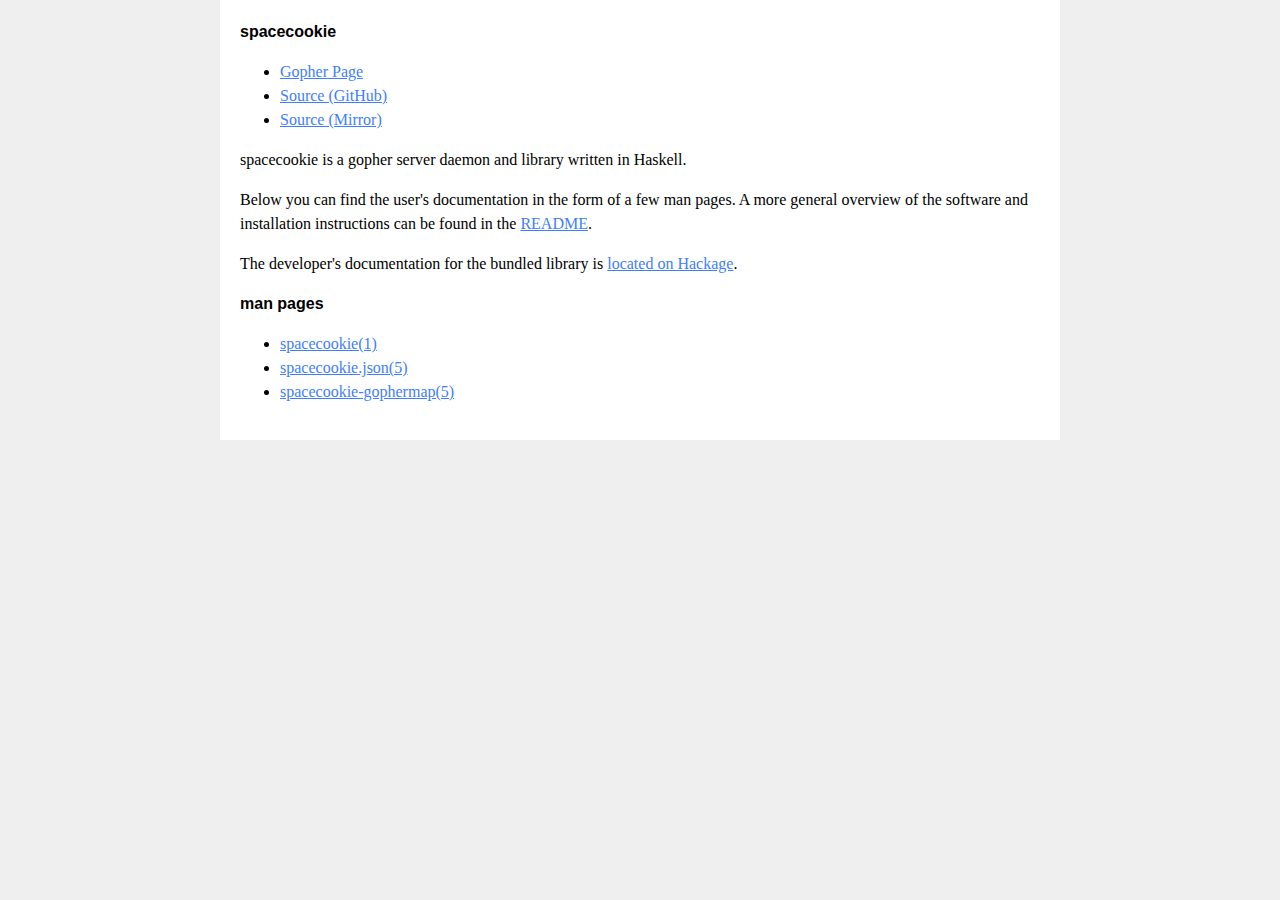
<file: index.html>
<!doctype html>
<html>
  <head>
    <meta charset="utf-8">
    <title>spacecookie</title>
    <link rel="stylesheet" type="text/css" href="style.css"/>
  </head>
  <body>
    <div class="index-text">
      <h1>spacecookie</h1>
      <ul>
<li><a href="gopher://sterni.lv/1/spacecookie">Gopher Page</a></li>
<li><a href="https://github.com/sternenseemann/spacecookie">Source (GitHub)</a></li>
<li><a href="https://code.sterni.lv/spacecookie">Source (Mirror)</a></li>
</ul>
<p>spacecookie is a gopher server daemon and library written in Haskell.</p>
<p>Below you can find the user's documentation in the form of a few man pages.
A more general overview of the software and installation instructions can be
found in the
<a href="https://github.com/sternenseemann/spacecookie/blob/master/README.md">README</a>.</p>
<p>The developer's documentation for the bundled library is
<a href="https://hackage.haskell.org/package/spacecookie">located on Hackage</a>.</p>

      <h2>man pages</h2>
      <ul>
        <li><a href="spacecookie.1.html">spacecookie(1)</a></li>
<li><a href="spacecookie.json.5.html">spacecookie.json(5)</a></li>
<li><a href="spacecookie-gophermap.5.html">spacecookie-gophermap(5)</a></li>

      </ul>
    </div>
  </body>
</html>
</file>
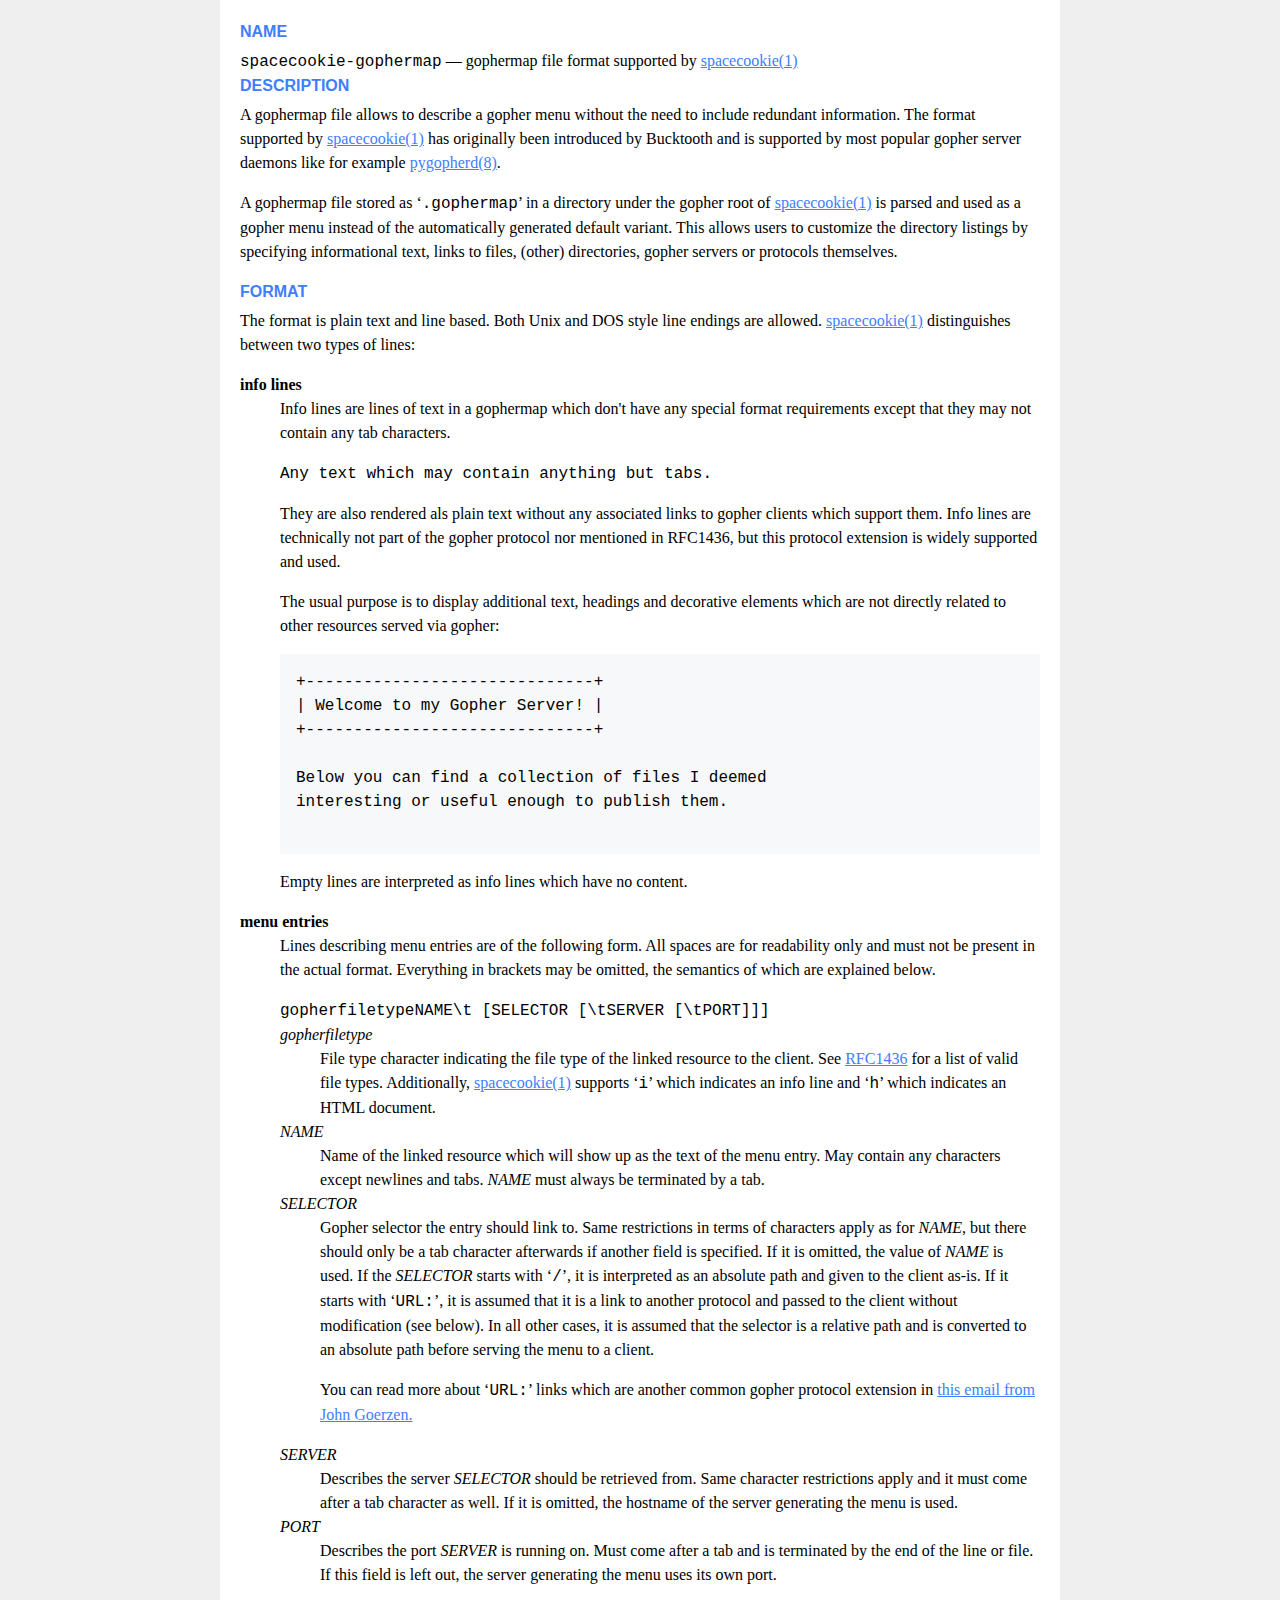
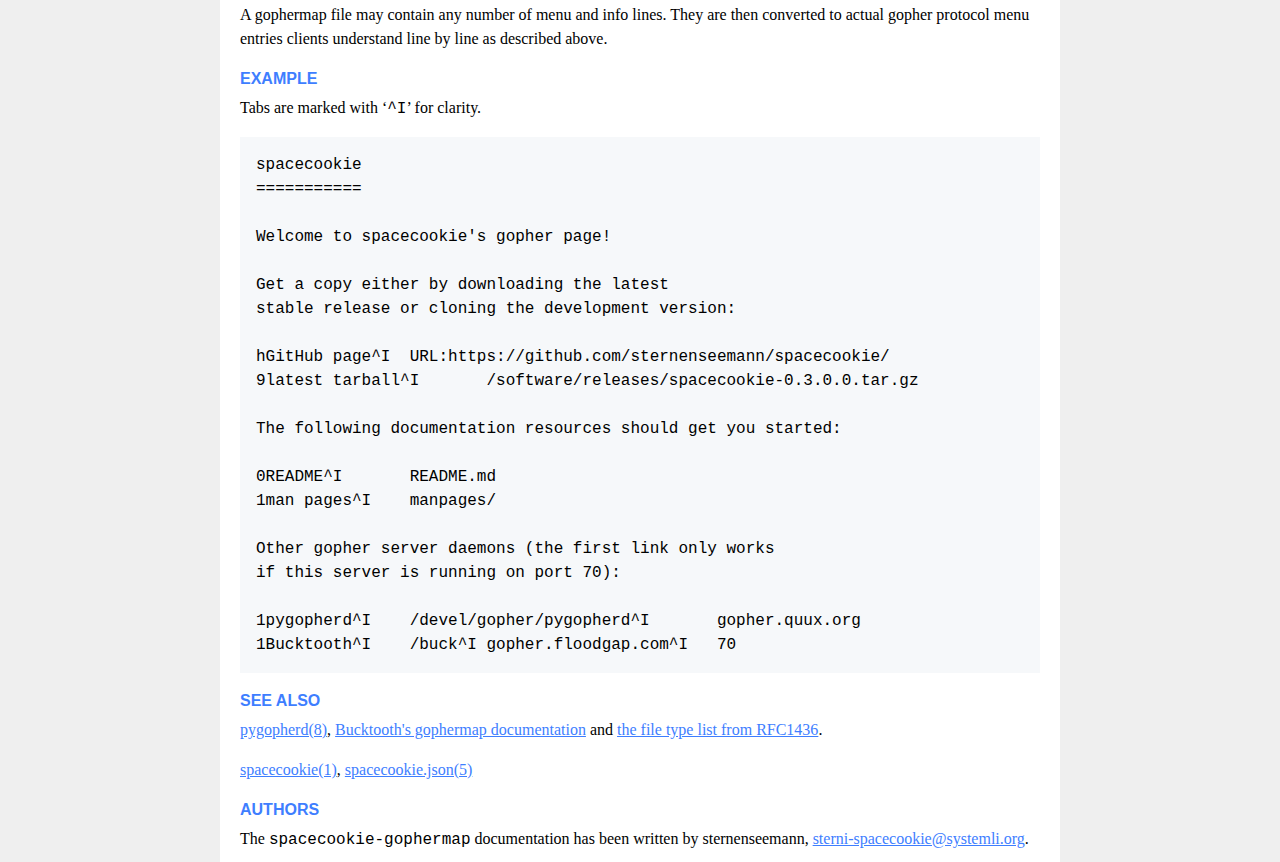
<file: spacecookie-gophermap.5.html>
<!DOCTYPE html>
<html>
<head>
  <meta charset="utf-8"/>
  <link rel="stylesheet" href="style.css" type="text/css" media="all"/>
  <title>SPACECOOKIE-GOPHERMAP(5)</title>
</head>
<body>
<table class="head">
  <tr>
    <td class="head-ltitle">SPACECOOKIE-GOPHERMAP(5)</td>
    <td class="head-vol">File Formats Manual</td>
    <td class="head-rtitle">SPACECOOKIE-GOPHERMAP(5)</td>
  </tr>
</table>
<div class="manual-text">
<section class="Sh">
<h1 class="Sh" id="NAME"><a class="permalink" href="#NAME">NAME</a></h1>
<code class="Nm">spacecookie-gophermap</code> &#x2014;
<div class="Nd">gophermap file format supported by
  <a class="Xr" href="./spacecookie.1.html">spacecookie(1)</a></div>
</section>
<section class="Sh">
<h1 class="Sh" id="DESCRIPTION"><a class="permalink" href="#DESCRIPTION">DESCRIPTION</a></h1>
A gophermap file allows to describe a gopher menu without the need to include
  redundant information. The format supported by
  <a class="Xr" href="./spacecookie.1.html">spacecookie(1)</a> has originally
  been introduced by Bucktooth and is supported by most popular gopher server
  daemons like for example
  <a class="Xr" href="https://manpages.debian.org/unstable/pygopherd.8.en.html">pygopherd(8)</a>.
<p class="Pp">A gophermap file stored as
    &#x2018;<code class="Li">.gophermap</code>&#x2019; in a directory under the
    gopher root of <a class="Xr" href="./spacecookie.1.html">spacecookie(1)</a>
    is parsed and used as a gopher menu instead of the automatically generated
    default variant. This allows users to customize the directory listings by
    specifying informational text, links to files, (other) directories, gopher
    servers or protocols themselves.</p>
</section>
<section class="Sh">
<h1 class="Sh" id="FORMAT"><a class="permalink" href="#FORMAT">FORMAT</a></h1>
The format is plain text and line based. Both Unix and DOS style line endings
  are allowed. <a class="Xr" href="./spacecookie.1.html">spacecookie(1)</a>
  distinguishes between two types of lines:
<dl class="Bl-tag">
  <dt><b class="Sy">info lines</b></dt>
  <dd>Info lines are lines of text in a gophermap which don't have any special
      format requirements except that they may not contain any tab characters.
    <p class="Pp"></p>
    <div class="Bd Bd-indent"><code class="Li">Any text which may contain
      anything but tabs.</code></div>
    <p class="Pp">They are also rendered als plain text without any associated
        links to gopher clients which support them. Info lines are technically
        not part of the gopher protocol nor mentioned in RFC1436, but this
        protocol extension is widely supported and used.</p>
    <p class="Pp">The usual purpose is to display additional text, headings and
        decorative elements which are not directly related to other resources
        served via gopher:</p>
    <div class="Bd Pp Bd-indent">
    <pre>
+------------------------------+
| Welcome to my Gopher Server! |
+------------------------------+

Below you can find a collection of files I deemed
interesting or useful enough to publish them.
    </pre>
    </div>
    <p class="Pp">Empty lines are interpreted as info lines which have no
        content.</p>
  </dd>
  <dt><b class="Sy">menu entries</b></dt>
  <dd>Lines describing menu entries are of the following form. All spaces are
      for readability only and must not be present in the actual format.
      Everything in brackets may be omitted, the semantics of which are
      explained below.
    <p class="Pp"></p>
    <div class="Bd Bd-indent"><code class="Li">gopherfiletypeNAME\t [SELECTOR
      [\tSERVER [\tPORT]]]</code></div>
    <dl class="Bl-tag">
      <dt><i class="Em">gopherfiletype</i></dt>
      <dd>File type character indicating the file type of the linked resource to
          the client. See
          <a class="Lk" href="https://tools.ietf.org/html/rfc1436#page-14">RFC1436</a>
          for a list of valid file types. Additionally,
          <a class="Xr" href="./spacecookie.1.html">spacecookie(1)</a> supports
          &#x2018;<code class="Li">i</code>&#x2019; which indicates an info line
          and &#x2018;<code class="Li">h</code>&#x2019; which indicates an HTML
          document.</dd>
      <dt><i class="Em">NAME</i></dt>
      <dd>Name of the linked resource which will show up as the text of the menu
          entry. May contain any characters except newlines and tabs.
          <i class="Em">NAME</i> must always be terminated by a tab.</dd>
      <dt><i class="Em">SELECTOR</i></dt>
      <dd>Gopher selector the entry should link to. Same restrictions in terms
          of characters apply as for <i class="Em">NAME</i>, but there should
          only be a tab character afterwards if another field is specified. If
          it is omitted, the value of <i class="Em">NAME</i> is used. If the
          <i class="Em">SELECTOR</i> starts with
          &#x2018;<code class="Li">/</code>&#x2019;, it is interpreted as an
          absolute path and given to the client as-is. If it starts with
          &#x2018;<code class="Li">URL:</code>&#x2019;, it is assumed that it is
          a link to another protocol and passed to the client without
          modification (see below). In all other cases, it is assumed that the
          selector is a relative path and is converted to an absolute path
          before serving the menu to a client.
        <p class="Pp">You can read more about
            &#x2018;<code class="Li">URL:</code>&#x2019; links which are another
            common gopher protocol extension in
            <a class="Lk" href="http://gopher.quux.org:70/Archives/Mailing%20Lists/gopher/gopher.2002-02%7C/MBOX-MESSAGE/34">this
            email from John Goerzen.</a></p>
      </dd>
      <dt><i class="Em">SERVER</i></dt>
      <dd>Describes the server <i class="Em">SELECTOR</i> should be retrieved
          from. Same character restrictions apply and it must come after a tab
          character as well. If it is omitted, the hostname of the server
          generating the menu is used.</dd>
      <dt><i class="Em">PORT</i></dt>
      <dd>Describes the port <i class="Em">SERVER</i> is running on. Must come
          after a tab and is terminated by the end of the line or file. If this
          field is left out, the server generating the menu uses its own
        port.</dd>
    </dl>
  </dd>
</dl>
<p class="Pp">A gophermap file may contain any number of menu and info lines.
    They are then converted to actual gopher protocol menu entries clients
    understand line by line as described above.</p>
</section>
<section class="Sh">
<h1 class="Sh" id="EXAMPLE"><a class="permalink" href="#EXAMPLE">EXAMPLE</a></h1>
Tabs are marked with &#x2018;<code class="Li">^I</code>&#x2019; for clarity.
<div class="Bd Pp Bd-indent">
<pre>
spacecookie
===========

Welcome to spacecookie's gopher page!

Get a copy either by downloading the latest
stable release or cloning the development version:

hGitHub page^I	URL:https://github.com/sternenseemann/spacecookie/
9latest tarball^I	/software/releases/spacecookie-0.3.0.0.tar.gz

The following documentation resources should get you started:

0README^I	README.md
1man pages^I	manpages/

Other gopher server daemons (the first link only works
if this server is running on port 70):

1pygopherd^I	/devel/gopher/pygopherd^I	gopher.quux.org
1Bucktooth^I	/buck^I	gopher.floodgap.com^I	70
</pre>
</div>
</section>
<section class="Sh">
<h1 class="Sh" id="SEE_ALSO"><a class="permalink" href="#SEE_ALSO">SEE
  ALSO</a></h1>
<a class="Xr" href="https://manpages.debian.org/unstable/pygopherd.8.en.html">pygopherd(8)</a>,
  <a class="Lk" href="gopher://gopher.floodgap.com/0/buck/dbrowse?faquse%201a">Bucktooth's
  gophermap documentation</a> and
  <a class="Lk" href="https://tools.ietf.org/html/rfc1436#page-14">the file type
  list from RFC1436</a>.
<p class="Pp"><a class="Xr" href="./spacecookie.1.html">spacecookie(1)</a>,
    <a class="Xr" href="./spacecookie.json.5.html">spacecookie.json(5)</a></p>
</section>
<section class="Sh">
<h1 class="Sh" id="AUTHORS"><a class="permalink" href="#AUTHORS">AUTHORS</a></h1>
The <code class="Nm">spacecookie-gophermap</code> documentation has been written
  by <span class="An">sternenseemann</span>,
  <a class="Mt" href="mailto:sterni-spacecookie@systemli.org">sterni-spacecookie@systemli.org</a>.
</section>
</div>
<table class="foot">
  <tr>
    <td class="foot-date">March 16, 2021</td>
    <td class="foot-os">NixOS</td>
  </tr>
</table>
</body>
</html>
</file>
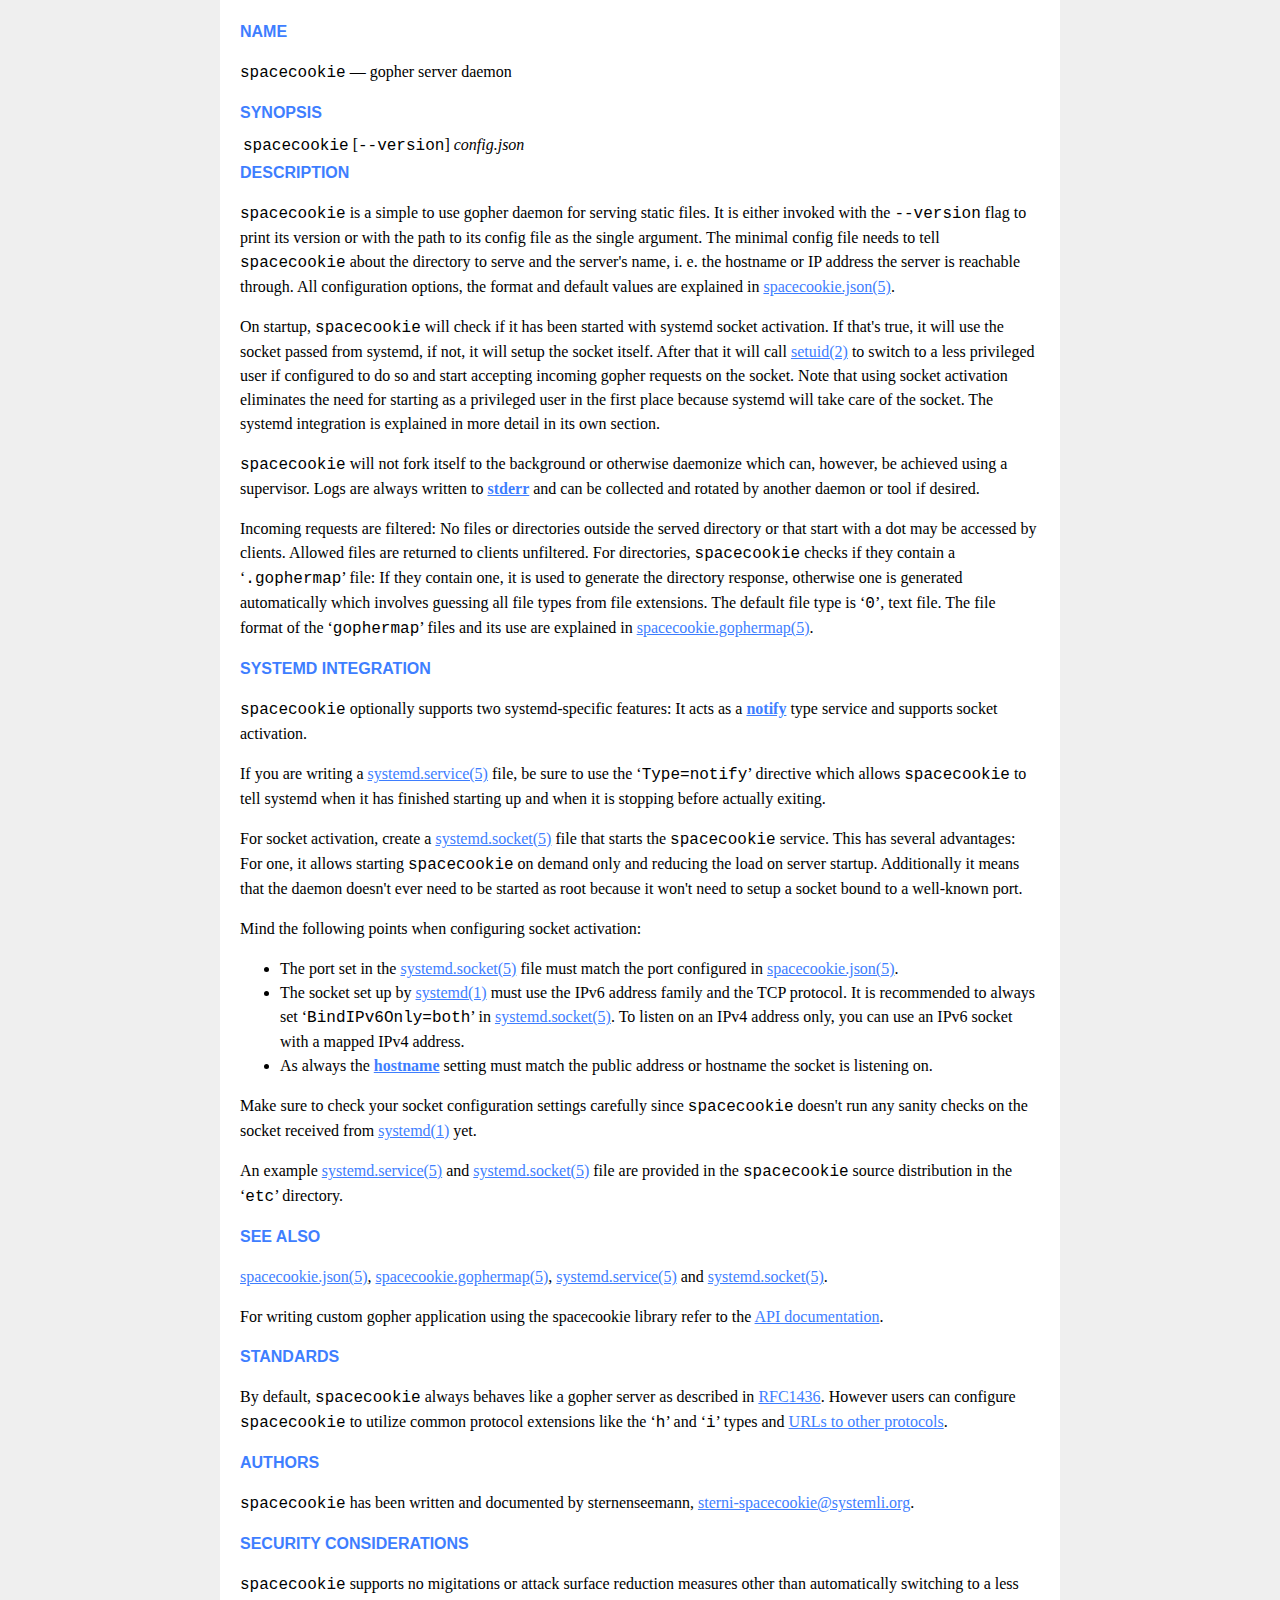
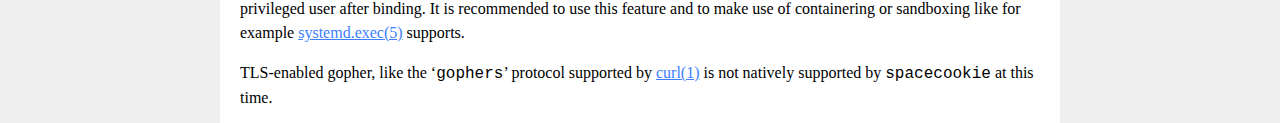
<file: spacecookie.1.html>
<!DOCTYPE html>
<html>
<head>
  <meta charset="utf-8"/>
  <meta name="viewport" content="width=device-width, initial-scale=1.0"/>
  <link rel="stylesheet" href="style.css" type="text/css" media="all"/>
  <title>SPACECOOKIE(1)</title>
</head>
<body>
<table class="head">
  <tr>
    <td class="head-ltitle">SPACECOOKIE(1)</td>
    <td class="head-vol">General Commands Manual</td>
    <td class="head-rtitle">SPACECOOKIE(1)</td>
  </tr>
</table>
<div class="manual-text">
<section class="Sh">
<h1 class="Sh" id="NAME"><a class="permalink" href="#NAME">NAME</a></h1>
<p class="Pp"><code class="Nm">spacecookie</code> &#x2014;
    <span class="Nd">gopher server daemon</span></p>
</section>
<section class="Sh">
<h1 class="Sh" id="SYNOPSIS"><a class="permalink" href="#SYNOPSIS">SYNOPSIS</a></h1>
<table class="Nm">
  <tr>
    <td><code class="Nm">spacecookie</code></td>
    <td>[<code class="Fl">--version</code>]
      <var class="Ar">config.json</var></td>
  </tr>
</table>
</section>
<section class="Sh">
<h1 class="Sh" id="DESCRIPTION"><a class="permalink" href="#DESCRIPTION">DESCRIPTION</a></h1>
<p class="Pp"><code class="Nm">spacecookie</code> is a simple to use gopher
    daemon for serving static files. It is either invoked with the
    <code class="Fl">--version</code> flag to print its version or with the path
    to its config file as the single argument. The minimal config file needs to
    tell <code class="Nm">spacecookie</code> about the directory to serve and
    the server's name, i. e. the hostname or IP address the server is reachable
    through. All configuration options, the format and default values are
    explained in
    <a class="Xr" href="./spacecookie.json.5.html">spacecookie.json(5)</a>.</p>
<p class="Pp">On startup, <code class="Nm">spacecookie</code> will check if it
    has been started with systemd socket activation. If that's true, it will use
    the socket passed from systemd, if not, it will setup the socket itself.
    After that it will call
    <a class="Xr" href="https://manpages.debian.org/unstable/setuid.2.en.html">setuid(2)</a>
    to switch to a less privileged user if configured to do so and start
    accepting incoming gopher requests on the socket. Note that using socket
    activation eliminates the need for starting as a privileged user in the
    first place because systemd will take care of the socket. The systemd
    integration is explained in more detail in its own section.</p>
<p class="Pp" id="stderr"><code class="Nm">spacecookie</code> will not fork
    itself to the background or otherwise daemonize which can, however, be
    achieved using a supervisor. Logs are always written to
    <a class="permalink" href="#stderr"><b class="Sy">stderr</b></a> and can be
    collected and rotated by another daemon or tool if desired.</p>
<p class="Pp">Incoming requests are filtered: No files or directories outside
    the served directory or that start with a dot may be accessed by clients.
    Allowed files are returned to clients unfiltered. For directories,
    <code class="Nm">spacecookie</code> checks if they contain a
    &#x2018;<code class="Li">.gophermap</code>&#x2019; file: If they contain
    one, it is used to generate the directory response, otherwise one is
    generated automatically which involves guessing all file types from file
    extensions. The default file type is
    &#x2018;<code class="Li">0</code>&#x2019;, text file. The file format of the
    &#x2018;<code class="Li">gophermap</code>&#x2019; files and its use are
    explained in
    <a class="Xr" href="./spacecookie.gophermap.5.html">spacecookie.gophermap(5)</a>.</p>
</section>
<section class="Sh">
<h1 class="Sh" id="SYSTEMD_INTEGRATION"><a class="permalink" href="#SYSTEMD_INTEGRATION">SYSTEMD
  INTEGRATION</a></h1>
<p class="Pp"><code class="Nm">spacecookie</code> optionally supports two
    systemd-specific features: It acts as a
    <a class="permalink" href="#notify"><b class="Sy" id="notify">notify</b></a>
    type service and supports socket activation.</p>
<p class="Pp">If you are writing a
    <a class="Xr" href="https://manpages.debian.org/unstable/systemd.service.5.en.html">systemd.service(5)</a>
    file, be sure to use the &#x2018;<code class="Li">Type=notify</code>&#x2019;
    directive which allows <code class="Nm">spacecookie</code> to tell systemd
    when it has finished starting up and when it is stopping before actually
    exiting.</p>
<p class="Pp">For socket activation, create a
    <a class="Xr" href="https://manpages.debian.org/unstable/systemd.socket.5.en.html">systemd.socket(5)</a>
    file that starts the <code class="Nm">spacecookie</code> service. This has
    several advantages: For one, it allows starting
    <code class="Nm">spacecookie</code> on demand only and reducing the load on
    server startup. Additionally it means that the daemon doesn't ever need to
    be started as root because it won't need to setup a socket bound to a
    well-known port.</p>
<p class="Pp">Mind the following points when configuring socket activation:</p>
<ul class="Bl-bullet">
  <li>The port set in the
      <a class="Xr" href="https://manpages.debian.org/unstable/systemd.socket.5.en.html">systemd.socket(5)</a>
      file must match the port configured in
      <a class="Xr" href="./spacecookie.json.5.html">spacecookie.json(5)</a>.</li>
  <li>The socket set up by
      <a class="Xr" href="https://manpages.debian.org/unstable/systemd.1.en.html">systemd(1)</a>
      must use the IPv6 address family and the TCP protocol. It is recommended
      to always set &#x2018;<code class="Li">BindIPv6Only=both</code>&#x2019; in
      <a class="Xr" href="https://manpages.debian.org/unstable/systemd.socket.5.en.html">systemd.socket(5)</a>.
      To listen on an IPv4 address only, you can use an IPv6 socket with a
      mapped IPv4 address.</li>
  <li id="hostname">As always the
      <a class="permalink" href="#hostname"><b class="Sy">hostname</b></a>
      setting must match the public address or hostname the socket is listening
      on.</li>
</ul>
<p class="Pp">Make sure to check your socket configuration settings carefully
    since <code class="Nm">spacecookie</code> doesn't run any sanity checks on
    the socket received from
    <a class="Xr" href="https://manpages.debian.org/unstable/systemd.1.en.html">systemd(1)</a>
    yet.</p>
<p class="Pp">An example
    <a class="Xr" href="https://manpages.debian.org/unstable/systemd.service.5.en.html">systemd.service(5)</a>
    and
    <a class="Xr" href="https://manpages.debian.org/unstable/systemd.socket.5.en.html">systemd.socket(5)</a>
    file are provided in the <code class="Nm">spacecookie</code> source
    distribution in the &#x2018;<code class="Li">etc</code>&#x2019;
  directory.</p>
</section>
<section class="Sh">
<h1 class="Sh" id="SEE_ALSO"><a class="permalink" href="#SEE_ALSO">SEE
  ALSO</a></h1>
<p class="Pp"><a class="Xr" href="./spacecookie.json.5.html">spacecookie.json(5)</a>,
    <a class="Xr" href="./spacecookie.gophermap.5.html">spacecookie.gophermap(5)</a>,
    <a class="Xr" href="https://manpages.debian.org/unstable/systemd.service.5.en.html">systemd.service(5)</a>
    and
    <a class="Xr" href="https://manpages.debian.org/unstable/systemd.socket.5.en.html">systemd.socket(5)</a>.</p>
<p class="Pp">For writing custom gopher application using the spacecookie
    library refer to the
    <a class="Lk" href="https://hackage.haskell.org/package/spacecookie">API
    documentation</a>.</p>
</section>
<section class="Sh">
<h1 class="Sh" id="STANDARDS"><a class="permalink" href="#STANDARDS">STANDARDS</a></h1>
<p class="Pp">By default, <code class="Nm">spacecookie</code> always behaves
    like a gopher server as described in
    <a class="Lk" href="https://tools.ietf.org/html/rfc1436">RFC1436</a>.
    However users can configure <code class="Nm">spacecookie</code> to utilize
    common protocol extensions like the
    &#x2018;<code class="Li">h</code>&#x2019; and
    &#x2018;<code class="Li">i</code>&#x2019; types and
    <a class="Lk" href="http://gopher.quux.org:70/Archives/Mailing%20Lists/gopher/gopher.2002-02%7C/MBOX-MESSAGE/34">URLs
    to other protocols</a>.</p>
</section>
<section class="Sh">
<h1 class="Sh" id="AUTHORS"><a class="permalink" href="#AUTHORS">AUTHORS</a></h1>
<p class="Pp"><code class="Nm">spacecookie</code> has been written and
    documented by <span class="An">sternenseemann</span>,
    <a class="Mt" href="mailto:sterni-spacecookie@systemli.org">sterni-spacecookie@systemli.org</a>.</p>
</section>
<section class="Sh">
<h1 class="Sh" id="SECURITY_CONSIDERATIONS"><a class="permalink" href="#SECURITY_CONSIDERATIONS">SECURITY
  CONSIDERATIONS</a></h1>
<p class="Pp"><code class="Nm">spacecookie</code> supports no migitations or
    attack surface reduction measures other than automatically switching to a
    less privileged user after binding. It is recommended to use this feature
    and to make use of containering or sandboxing like for example
    <a class="Xr" href="https://manpages.debian.org/unstable/systemd.exec.5.en.html">systemd.exec(5)</a>
    supports.</p>
<p class="Pp">TLS-enabled gopher, like the
    &#x2018;<code class="Li">gophers</code>&#x2019; protocol supported by
    <a class="Xr" href="https://manpages.debian.org/unstable/curl.1.en.html">curl(1)</a>
    is not natively supported by <code class="Nm">spacecookie</code> at this
    time.</p>
</section>
</div>
<table class="foot">
  <tr>
    <td class="foot-date">April 18, 2023</td>
    <td class="foot-os">Nixpkgs</td>
  </tr>
</table>
</body>
</html>
</file>
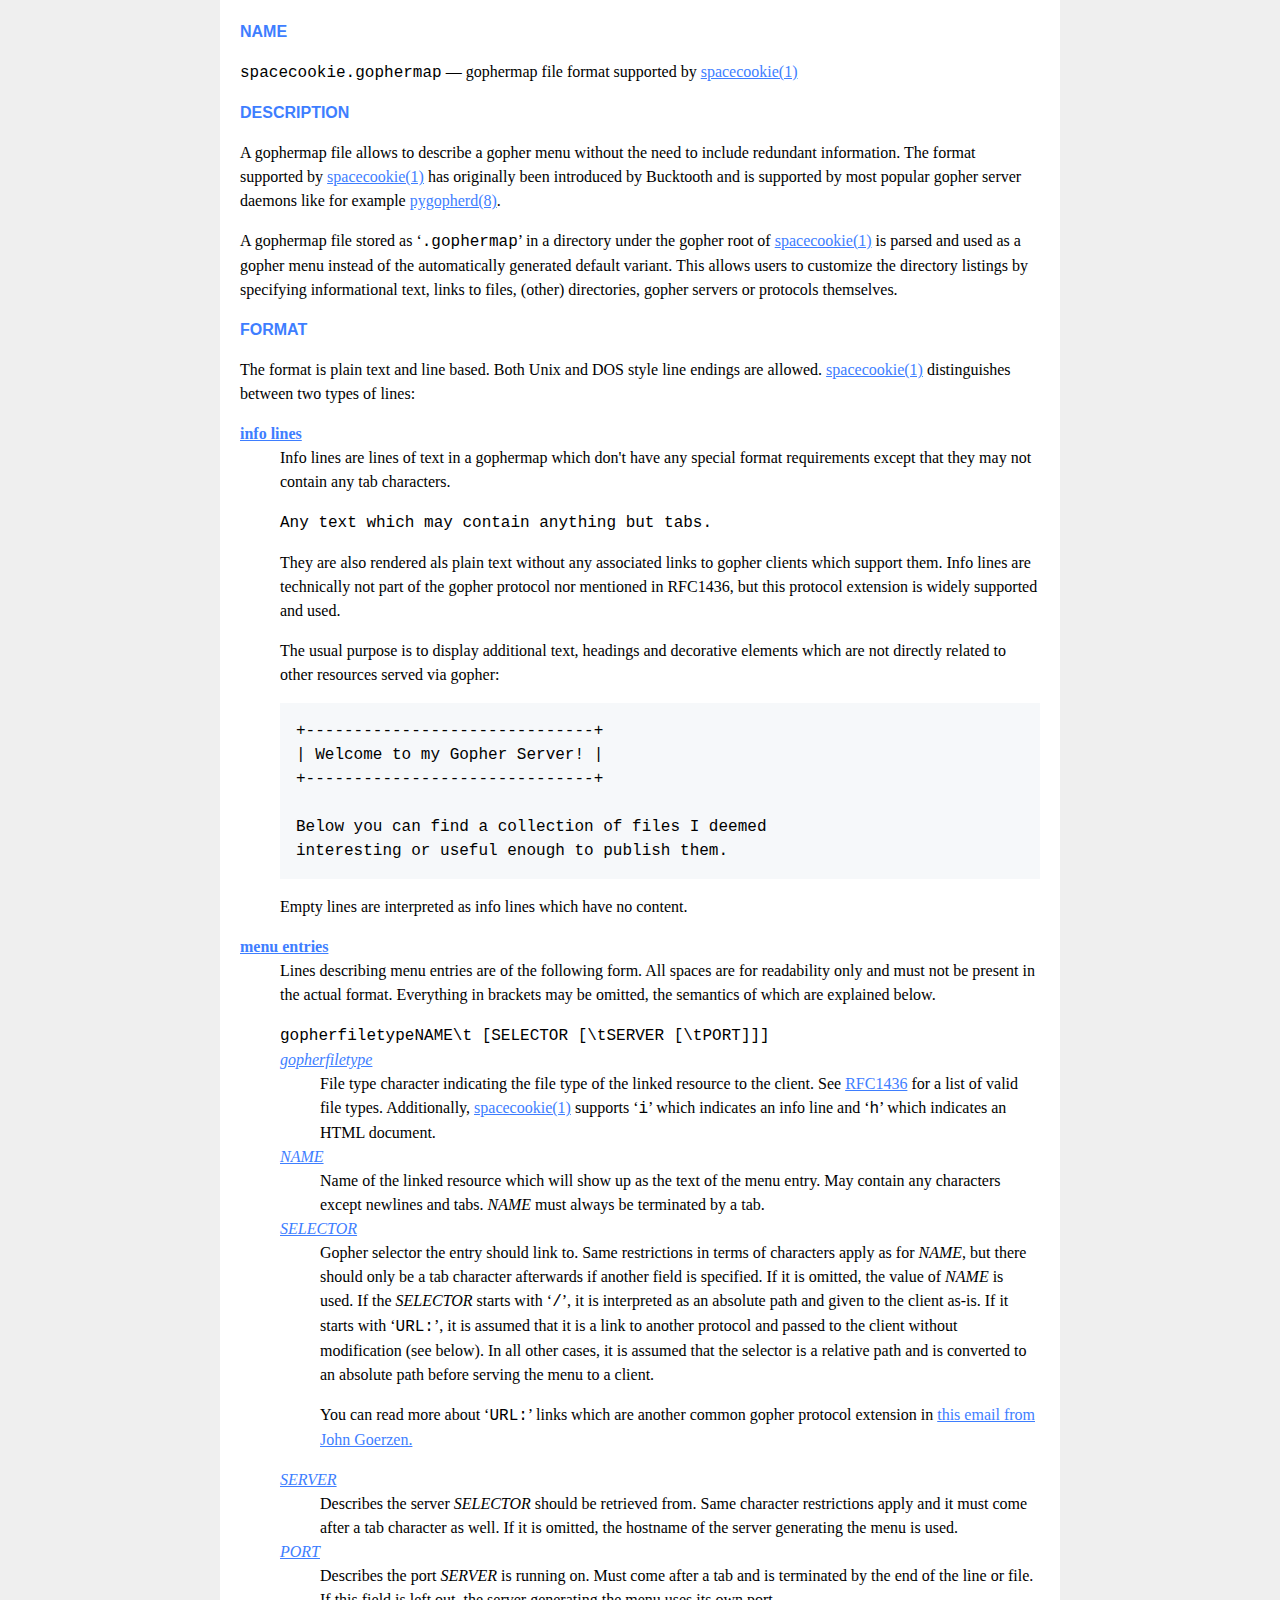
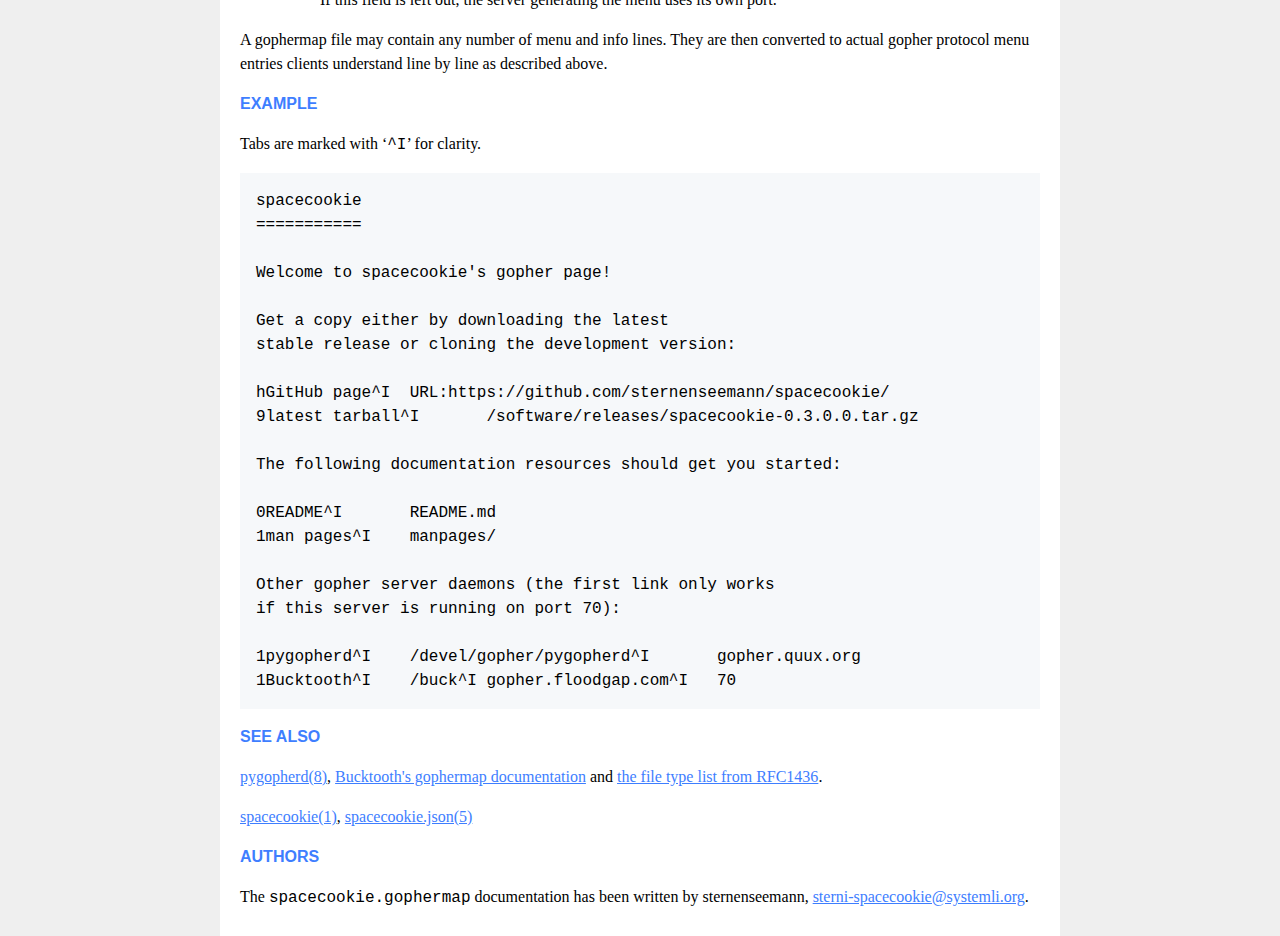
<file: spacecookie.gophermap.5.html>
<!DOCTYPE html>
<html>
<head>
  <meta charset="utf-8"/>
  <meta name="viewport" content="width=device-width, initial-scale=1.0"/>
  <link rel="stylesheet" href="style.css" type="text/css" media="all"/>
  <title>SPACECOOKIE.GOPHERMAP(5)</title>
</head>
<body>
<table class="head">
  <tr>
    <td class="head-ltitle">SPACECOOKIE.GOPHERMAP(5)</td>
    <td class="head-vol">File Formats Manual</td>
    <td class="head-rtitle">SPACECOOKIE.GOPHERMAP(5)</td>
  </tr>
</table>
<div class="manual-text">
<section class="Sh">
<h1 class="Sh" id="NAME"><a class="permalink" href="#NAME">NAME</a></h1>
<p class="Pp"><code class="Nm">spacecookie.gophermap</code> &#x2014;
    <span class="Nd">gophermap file format supported by
    <a class="Xr" href="./spacecookie.1.html">spacecookie(1)</a></span></p>
</section>
<section class="Sh">
<h1 class="Sh" id="DESCRIPTION"><a class="permalink" href="#DESCRIPTION">DESCRIPTION</a></h1>
<p class="Pp">A gophermap file allows to describe a gopher menu without the need
    to include redundant information. The format supported by
    <a class="Xr" href="./spacecookie.1.html">spacecookie(1)</a> has originally
    been introduced by Bucktooth and is supported by most popular gopher server
    daemons like for example
    <a class="Xr" href="https://manpages.debian.org/unstable/pygopherd.8.en.html">pygopherd(8)</a>.</p>
<p class="Pp">A gophermap file stored as
    &#x2018;<code class="Li">.gophermap</code>&#x2019; in a directory under the
    gopher root of <a class="Xr" href="./spacecookie.1.html">spacecookie(1)</a>
    is parsed and used as a gopher menu instead of the automatically generated
    default variant. This allows users to customize the directory listings by
    specifying informational text, links to files, (other) directories, gopher
    servers or protocols themselves.</p>
</section>
<section class="Sh">
<h1 class="Sh" id="FORMAT"><a class="permalink" href="#FORMAT">FORMAT</a></h1>
<p class="Pp">The format is plain text and line based. Both Unix and DOS style
    line endings are allowed.
    <a class="Xr" href="./spacecookie.1.html">spacecookie(1)</a> distinguishes
    between two types of lines:</p>
<dl class="Bl-tag">
  <dt id="info"><a class="permalink" href="#info"><b class="Sy">info
    lines</b></a></dt>
  <dd>Info lines are lines of text in a gophermap which don't have any special
      format requirements except that they may not contain any tab characters.
    <p class="Pp"></p>
    <div class="Bd Bd-indent"><code class="Li">Any text which may contain
      anything but tabs.</code></div>
    <p class="Pp">They are also rendered als plain text without any associated
        links to gopher clients which support them. Info lines are technically
        not part of the gopher protocol nor mentioned in RFC1436, but this
        protocol extension is widely supported and used.</p>
    <p class="Pp">The usual purpose is to display additional text, headings and
        decorative elements which are not directly related to other resources
        served via gopher:</p>
    <div class="Bd Pp Bd-indent Li">
    <pre>+------------------------------+
| Welcome to my Gopher Server! |
+------------------------------+

Below you can find a collection of files I deemed
interesting or useful enough to publish them.</pre>
    </div>
    <p class="Pp">Empty lines are interpreted as info lines which have no
        content.</p>
  </dd>
  <dt id="menu"><a class="permalink" href="#menu"><b class="Sy">menu
    entries</b></a></dt>
  <dd>Lines describing menu entries are of the following form. All spaces are
      for readability only and must not be present in the actual format.
      Everything in brackets may be omitted, the semantics of which are
      explained below.
    <p class="Pp"></p>
    <div class="Bd Bd-indent"><code class="Li">gopherfiletypeNAME\t [SELECTOR
      [\tSERVER [\tPORT]]]</code></div>
    <dl class="Bl-tag">
      <dt id="gopherfiletype"><a class="permalink" href="#gopherfiletype"><i class="Em">gopherfiletype</i></a></dt>
      <dd>File type character indicating the file type of the linked resource to
          the client. See
          <a class="Lk" href="https://tools.ietf.org/html/rfc1436#page-14">RFC1436</a>
          for a list of valid file types. Additionally,
          <a class="Xr" href="./spacecookie.1.html">spacecookie(1)</a> supports
          &#x2018;<code class="Li">i</code>&#x2019; which indicates an info line
          and &#x2018;<code class="Li">h</code>&#x2019; which indicates an HTML
          document.</dd>
      <dt id="NAME~2"><a class="permalink" href="#NAME~2"><i class="Em">NAME</i></a></dt>
      <dd>Name of the linked resource which will show up as the text of the menu
          entry. May contain any characters except newlines and tabs.
          <i class="Em">NAME</i> must always be terminated by a tab.</dd>
      <dt id="SELECTOR"><a class="permalink" href="#SELECTOR"><i class="Em">SELECTOR</i></a></dt>
      <dd>Gopher selector the entry should link to. Same restrictions in terms
          of characters apply as for <i class="Em">NAME</i>, but there should
          only be a tab character afterwards if another field is specified. If
          it is omitted, the value of <i class="Em">NAME</i> is used. If the
          <i class="Em">SELECTOR</i> starts with
          &#x2018;<code class="Li">/</code>&#x2019;, it is interpreted as an
          absolute path and given to the client as-is. If it starts with
          &#x2018;<code class="Li">URL:</code>&#x2019;, it is assumed that it is
          a link to another protocol and passed to the client without
          modification (see below). In all other cases, it is assumed that the
          selector is a relative path and is converted to an absolute path
          before serving the menu to a client.
        <p class="Pp">You can read more about
            &#x2018;<code class="Li">URL:</code>&#x2019; links which are another
            common gopher protocol extension in
            <a class="Lk" href="http://gopher.quux.org:70/Archives/Mailing%20Lists/gopher/gopher.2002-02%7C/MBOX-MESSAGE/34">this
            email from John Goerzen.</a></p>
      </dd>
      <dt id="SERVER"><a class="permalink" href="#SERVER"><i class="Em">SERVER</i></a></dt>
      <dd>Describes the server <i class="Em">SELECTOR</i> should be retrieved
          from. Same character restrictions apply and it must come after a tab
          character as well. If it is omitted, the hostname of the server
          generating the menu is used.</dd>
      <dt id="PORT"><a class="permalink" href="#PORT"><i class="Em">PORT</i></a></dt>
      <dd>Describes the port <i class="Em">SERVER</i> is running on. Must come
          after a tab and is terminated by the end of the line or file. If this
          field is left out, the server generating the menu uses its own
        port.</dd>
    </dl>
  </dd>
</dl>
<p class="Pp">A gophermap file may contain any number of menu and info lines.
    They are then converted to actual gopher protocol menu entries clients
    understand line by line as described above.</p>
</section>
<section class="Sh">
<h1 class="Sh" id="EXAMPLE"><a class="permalink" href="#EXAMPLE">EXAMPLE</a></h1>
<p class="Pp">Tabs are marked with &#x2018;<code class="Li">^I</code>&#x2019;
    for clarity.</p>
<div class="Bd Pp Bd-indent Li">
<pre>spacecookie
===========

Welcome to spacecookie's gopher page!

Get a copy either by downloading the latest
stable release or cloning the development version:

hGitHub page^I	URL:https://github.com/sternenseemann/spacecookie/
9latest tarball^I	/software/releases/spacecookie-0.3.0.0.tar.gz

The following documentation resources should get you started:

0README^I	README.md
1man pages^I	manpages/

Other gopher server daemons (the first link only works
if this server is running on port 70):

1pygopherd^I	/devel/gopher/pygopherd^I	gopher.quux.org
1Bucktooth^I	/buck^I	gopher.floodgap.com^I	70</pre>
</div>
</section>
<section class="Sh">
<h1 class="Sh" id="SEE_ALSO"><a class="permalink" href="#SEE_ALSO">SEE
  ALSO</a></h1>
<p class="Pp"><a class="Xr" href="https://manpages.debian.org/unstable/pygopherd.8.en.html">pygopherd(8)</a>,
    <a class="Lk" href="gopher://gopher.floodgap.com/0/buck/dbrowse?faquse%201a">Bucktooth's
    gophermap documentation</a> and
    <a class="Lk" href="https://tools.ietf.org/html/rfc1436#page-14">the file
    type list from RFC1436</a>.</p>
<p class="Pp"><a class="Xr" href="./spacecookie.1.html">spacecookie(1)</a>,
    <a class="Xr" href="./spacecookie.json.5.html">spacecookie.json(5)</a></p>
</section>
<section class="Sh">
<h1 class="Sh" id="AUTHORS"><a class="permalink" href="#AUTHORS">AUTHORS</a></h1>
<p class="Pp">The <code class="Nm">spacecookie.gophermap</code> documentation
    has been written by <span class="An">sternenseemann</span>,
    <a class="Mt" href="mailto:sterni-spacecookie@systemli.org">sterni-spacecookie@systemli.org</a>.</p>
</section>
</div>
<table class="foot">
  <tr>
    <td class="foot-date">April 18, 2023</td>
    <td class="foot-os">Nixpkgs</td>
  </tr>
</table>
</body>
</html>
</file>
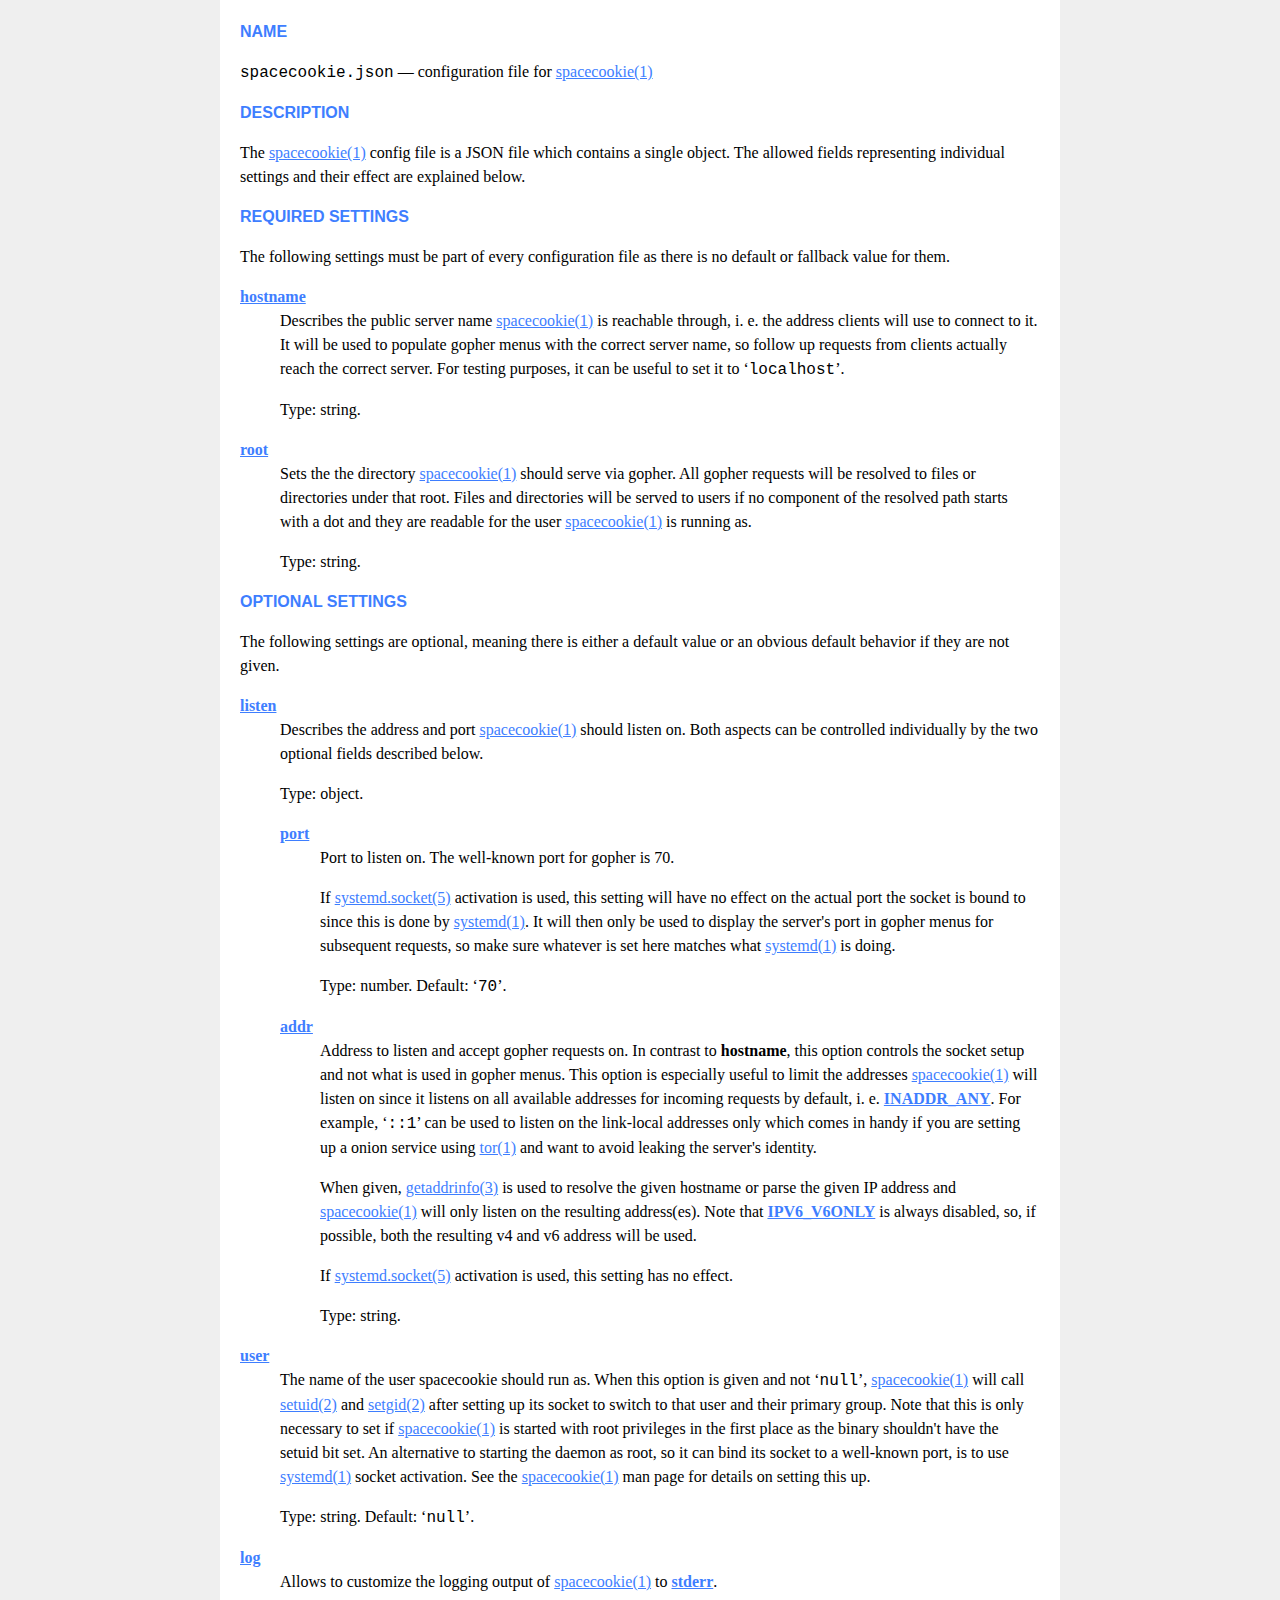
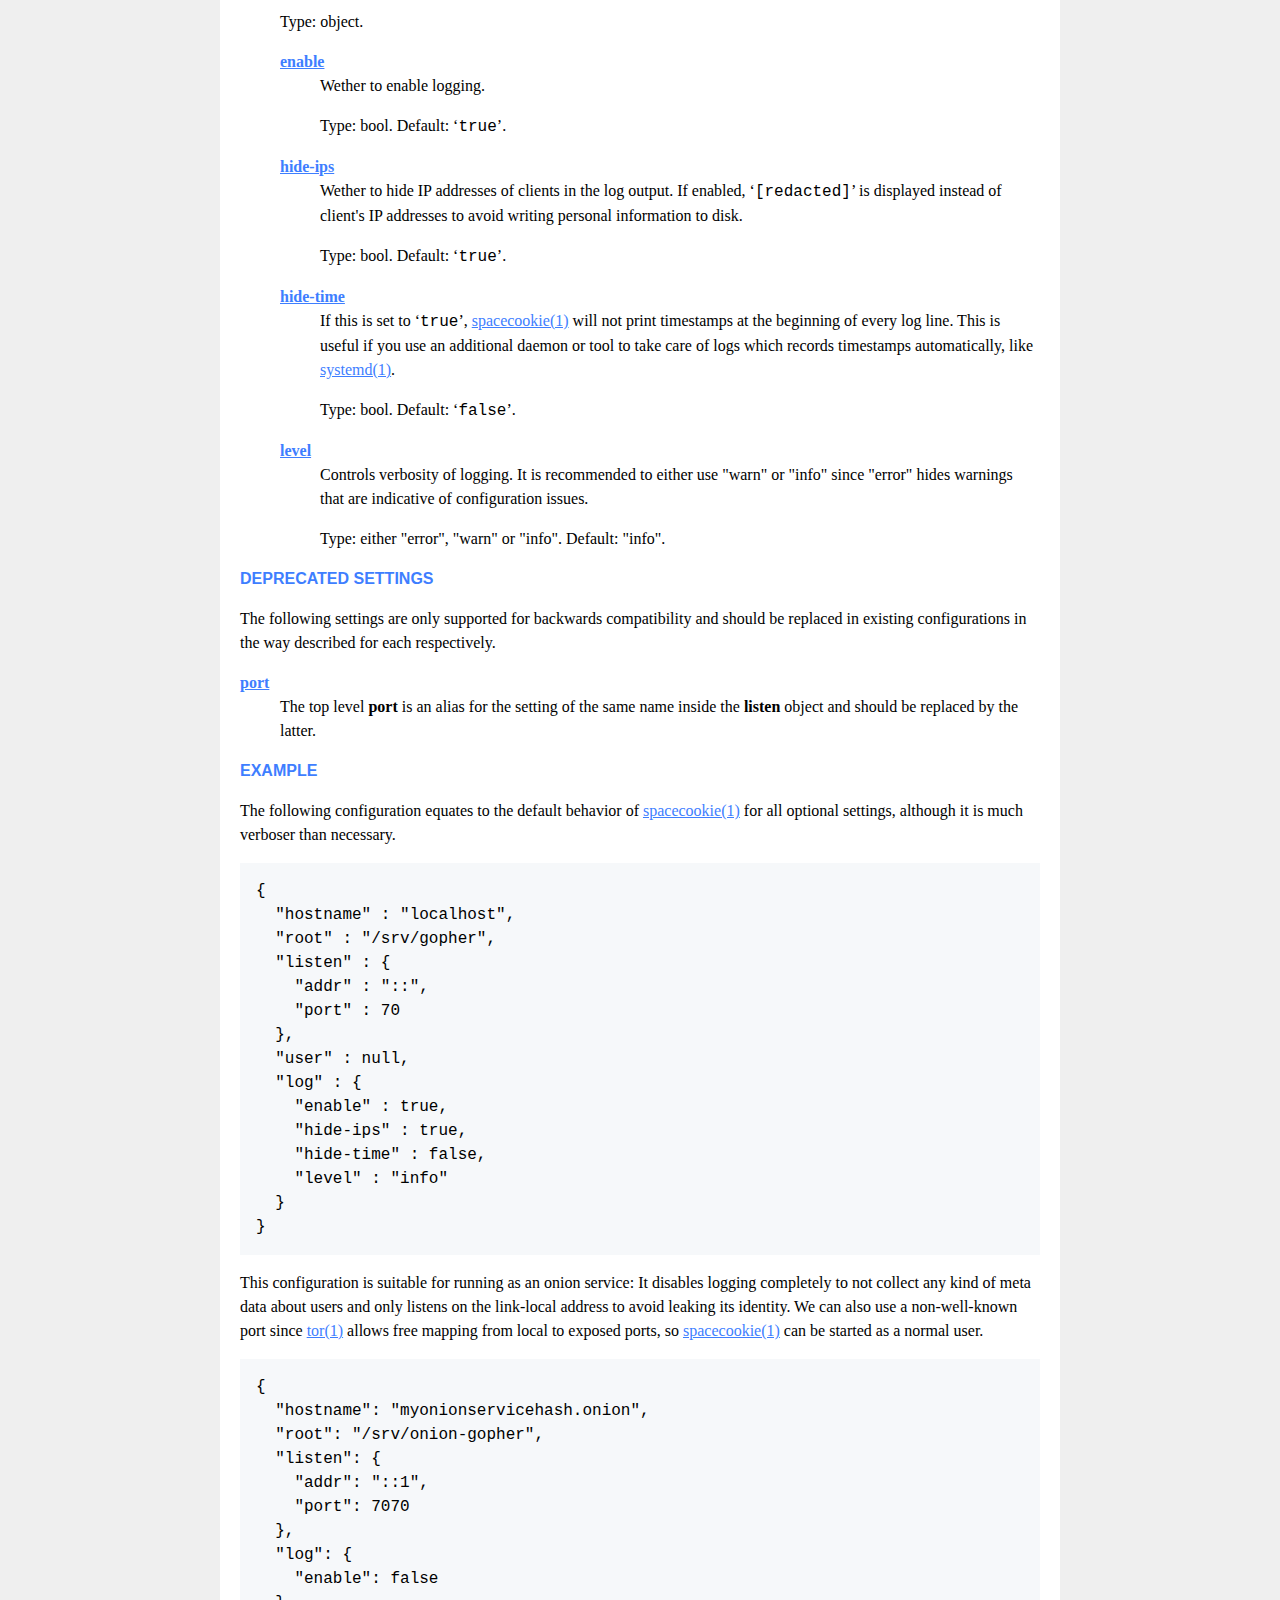
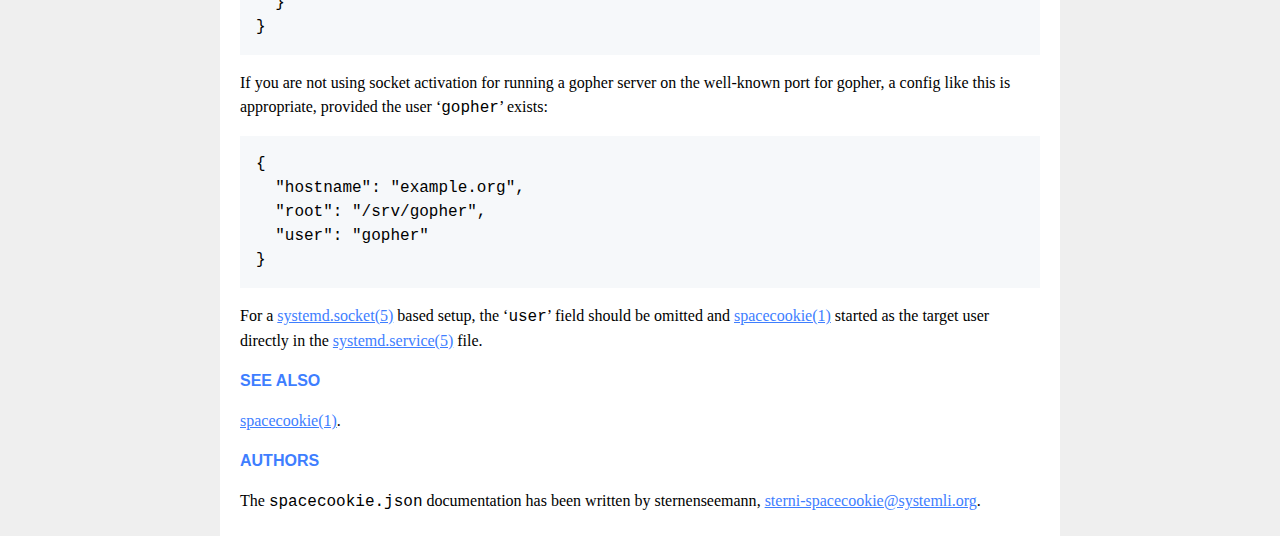
<file: spacecookie.json.5.html>
<!DOCTYPE html>
<html>
<head>
  <meta charset="utf-8"/>
  <meta name="viewport" content="width=device-width, initial-scale=1.0"/>
  <link rel="stylesheet" href="style.css" type="text/css" media="all"/>
  <title>SPACECOOKIE.JSON(5)</title>
</head>
<body>
<table class="head">
  <tr>
    <td class="head-ltitle">SPACECOOKIE.JSON(5)</td>
    <td class="head-vol">File Formats Manual</td>
    <td class="head-rtitle">SPACECOOKIE.JSON(5)</td>
  </tr>
</table>
<div class="manual-text">
<section class="Sh">
<h1 class="Sh" id="NAME"><a class="permalink" href="#NAME">NAME</a></h1>
<p class="Pp"><code class="Nm">spacecookie.json</code> &#x2014;
    <span class="Nd">configuration file for
    <a class="Xr" href="./spacecookie.1.html">spacecookie(1)</a></span></p>
</section>
<section class="Sh">
<h1 class="Sh" id="DESCRIPTION"><a class="permalink" href="#DESCRIPTION">DESCRIPTION</a></h1>
<p class="Pp">The <a class="Xr" href="./spacecookie.1.html">spacecookie(1)</a>
    config file is a JSON file which contains a single object. The allowed
    fields representing individual settings and their effect are explained
    below.</p>
<section class="Ss">
<h2 class="Ss" id="REQUIRED_SETTINGS"><a class="permalink" href="#REQUIRED_SETTINGS">REQUIRED
  SETTINGS</a></h2>
<p class="Pp">The following settings must be part of every configuration file as
    there is no default or fallback value for them.</p>
<div class="Bd-indent">
<dl class="Bl-tag">
  <dt id="hostname"><a class="permalink" href="#hostname"><b class="Sy">hostname</b></a></dt>
  <dd>Describes the public server name
      <a class="Xr" href="./spacecookie.1.html">spacecookie(1)</a> is reachable
      through, i. e. the address clients will use to connect to it. It will be
      used to populate gopher menus with the correct server name, so follow up
      requests from clients actually reach the correct server. For testing
      purposes, it can be useful to set it to
      &#x2018;<code class="Li">localhost</code>&#x2019;.
    <p class="Pp">Type: string.</p>
  </dd>
  <dt id="root"><a class="permalink" href="#root"><b class="Sy">root</b></a></dt>
  <dd>Sets the the directory
      <a class="Xr" href="./spacecookie.1.html">spacecookie(1)</a> should serve
      via gopher. All gopher requests will be resolved to files or directories
      under that root. Files and directories will be served to users if no
      component of the resolved path starts with a dot and they are readable for
      the user <a class="Xr" href="./spacecookie.1.html">spacecookie(1)</a> is
      running as.
    <p class="Pp">Type: string.</p>
  </dd>
</dl>
</div>
</section>
<section class="Ss">
<h2 class="Ss" id="OPTIONAL_SETTINGS"><a class="permalink" href="#OPTIONAL_SETTINGS">OPTIONAL
  SETTINGS</a></h2>
<p class="Pp">The following settings are optional, meaning there is either a
    default value or an obvious default behavior if they are not given.</p>
<div class="Bd-indent">
<dl class="Bl-tag">
  <dt id="listen"><a class="permalink" href="#listen"><b class="Sy">listen</b></a></dt>
  <dd>Describes the address and port
      <a class="Xr" href="./spacecookie.1.html">spacecookie(1)</a> should listen
      on. Both aspects can be controlled individually by the two optional fields
      described below.
    <p class="Pp">Type: object.</p>
    <div class="Bd-indent">
    <dl class="Bl-tag">
      <dt id="port"><a class="permalink" href="#port"><b class="Sy">port</b></a></dt>
      <dd>Port to listen on. The well-known port for gopher is
          <span class="Ms">70</span>.
        <p class="Pp">If
            <a class="Xr" href="https://manpages.debian.org/unstable/systemd.socket.5.en.html">systemd.socket(5)</a>
            activation is used, this setting will have no effect on the actual
            port the socket is bound to since this is done by
            <a class="Xr" href="https://manpages.debian.org/unstable/systemd.1.en.html">systemd(1)</a>.
            It will then only be used to display the server's port in gopher
            menus for subsequent requests, so make sure whatever is set here
            matches what
            <a class="Xr" href="https://manpages.debian.org/unstable/systemd.1.en.html">systemd(1)</a>
            is doing.</p>
        <p class="Pp">Type: number. Default:
            &#x2018;<code class="Li">70</code>&#x2019;.</p>
      </dd>
      <dt id="addr"><a class="permalink" href="#addr"><b class="Sy">addr</b></a></dt>
      <dd>Address to listen and accept gopher requests on. In contrast to
          <b class="Sy">hostname</b>, this option controls the socket setup and
          not what is used in gopher menus. This option is especially useful to
          limit the addresses
          <a class="Xr" href="./spacecookie.1.html">spacecookie(1)</a> will
          listen on since it listens on all available addresses for incoming
          requests by default, i. e.
          <a class="permalink" href="#INADDR_ANY"><b class="Sy" id="INADDR_ANY">INADDR_ANY</b></a>.
          For example, &#x2018;<code class="Li">::1</code>&#x2019; can be used
          to listen on the link-local addresses only which comes in handy if you
          are setting up a onion service using
          <a class="Xr" href="https://manpages.debian.org/unstable/tor.1.en.html">tor(1)</a>
          and want to avoid leaking the server's identity.
        <p class="Pp" id="IPV6_V6ONLY">When given,
            <a class="Xr" href="https://manpages.debian.org/unstable/getaddrinfo.3.en.html">getaddrinfo(3)</a>
            is used to resolve the given hostname or parse the given IP address
            and <a class="Xr" href="./spacecookie.1.html">spacecookie(1)</a>
            will only listen on the resulting address(es). Note that
            <a class="permalink" href="#IPV6_V6ONLY"><b class="Sy">IPV6_V6ONLY</b></a>
            is always disabled, so, if possible, both the resulting v4 and v6
            address will be used.</p>
        <p class="Pp">If
            <a class="Xr" href="https://manpages.debian.org/unstable/systemd.socket.5.en.html">systemd.socket(5)</a>
            activation is used, this setting has no effect.</p>
        <p class="Pp">Type: string.</p>
      </dd>
    </dl>
    </div>
  </dd>
  <dt id="user"><a class="permalink" href="#user"><b class="Sy">user</b></a></dt>
  <dd>The name of the user spacecookie should run as. When this option is given
      and not &#x2018;<code class="Li">null</code>&#x2019;,
      <a class="Xr" href="./spacecookie.1.html">spacecookie(1)</a> will call
      <a class="Xr" href="https://manpages.debian.org/unstable/setuid.2.en.html">setuid(2)</a>
      and
      <a class="Xr" href="https://manpages.debian.org/unstable/setgid.2.en.html">setgid(2)</a>
      after setting up its socket to switch to that user and their primary
      group. Note that this is only necessary to set if
      <a class="Xr" href="./spacecookie.1.html">spacecookie(1)</a> is started
      with root privileges in the first place as the binary shouldn't have the
      setuid bit set. An alternative to starting the daemon as root, so it can
      bind its socket to a well-known port, is to use
      <a class="Xr" href="https://manpages.debian.org/unstable/systemd.1.en.html">systemd(1)</a>
      socket activation. See the
      <a class="Xr" href="./spacecookie.1.html">spacecookie(1)</a> man page for
      details on setting this up.
    <p class="Pp">Type: string. Default:
        &#x2018;<code class="Li">null</code>&#x2019;.</p>
  </dd>
  <dt id="log"><a class="permalink" href="#log"><b class="Sy">log</b></a></dt>
  <dd>Allows to customize the logging output of
      <a class="Xr" href="./spacecookie.1.html">spacecookie(1)</a> to
      <a class="permalink" href="#stderr"><b class="Sy" id="stderr">stderr</b></a>.
    <p class="Pp">Type: object.</p>
    <div class="Bd-indent">
    <dl class="Bl-tag">
      <dt id="enable"><a class="permalink" href="#enable"><b class="Sy">enable</b></a></dt>
      <dd>Wether to enable logging.
        <p class="Pp">Type: bool. Default:
            &#x2018;<code class="Li">true</code>&#x2019;.</p>
      </dd>
      <dt id="hide-ips"><a class="permalink" href="#hide-ips"><b class="Sy">hide-ips</b></a></dt>
      <dd>Wether to hide IP addresses of clients in the log output. If enabled,
          &#x2018;<code class="Li">[redacted]</code>&#x2019; is displayed
          instead of client's IP addresses to avoid writing personal information
          to disk.
        <p class="Pp">Type: bool. Default:
            &#x2018;<code class="Li">true</code>&#x2019;.</p>
      </dd>
      <dt id="hide-time"><a class="permalink" href="#hide-time"><b class="Sy">hide-time</b></a></dt>
      <dd>If this is set to &#x2018;<code class="Li">true</code>&#x2019;,
          <a class="Xr" href="./spacecookie.1.html">spacecookie(1)</a> will not
          print timestamps at the beginning of every log line. This is useful if
          you use an additional daemon or tool to take care of logs which
          records timestamps automatically, like
          <a class="Xr" href="https://manpages.debian.org/unstable/systemd.1.en.html">systemd(1)</a>.
        <p class="Pp">Type: bool. Default:
            &#x2018;<code class="Li">false</code>&#x2019;.</p>
      </dd>
      <dt id="level"><a class="permalink" href="#level"><b class="Sy">level</b></a></dt>
      <dd>Controls verbosity of logging. It is recommended to either use
          &quot;warn&quot; or &quot;info&quot; since &quot;error&quot; hides
          warnings that are indicative of configuration issues.
        <p class="Pp">Type: either &quot;error&quot;, &quot;warn&quot; or
            &quot;info&quot;. Default: &quot;info&quot;.</p>
      </dd>
    </dl>
    </div>
  </dd>
</dl>
</div>
</section>
<section class="Ss">
<h2 class="Ss" id="DEPRECATED_SETTINGS"><a class="permalink" href="#DEPRECATED_SETTINGS">DEPRECATED
  SETTINGS</a></h2>
<p class="Pp">The following settings are only supported for backwards
    compatibility and should be replaced in existing configurations in the way
    described for each respectively.</p>
<div class="Bd-indent">
<dl class="Bl-tag">
  <dt id="port~2"><a class="permalink" href="#port~2"><b class="Sy">port</b></a></dt>
  <dd>The top level <b class="Sy">port</b> is an alias for the setting of the
      same name inside the <b class="Sy">listen</b> object and should be
      replaced by the latter.</dd>
</dl>
</div>
</section>
</section>
<section class="Sh">
<h1 class="Sh" id="EXAMPLE"><a class="permalink" href="#EXAMPLE">EXAMPLE</a></h1>
<p class="Pp">The following configuration equates to the default behavior of
    <a class="Xr" href="./spacecookie.1.html">spacecookie(1)</a> for all
    optional settings, although it is much verboser than necessary.</p>
<div class="Bd Pp Bd-indent Li">
<pre>{
  &quot;hostname&quot; : &quot;localhost&quot;,
  &quot;root&quot; : &quot;/srv/gopher&quot;,
  &quot;listen&quot; : {
    &quot;addr&quot; : &quot;::&quot;,
    &quot;port&quot; : 70
  },
  &quot;user&quot; : null,
  &quot;log&quot; : {
    &quot;enable&quot; : true,
    &quot;hide-ips&quot; : true,
    &quot;hide-time&quot; : false,
    &quot;level&quot; : &quot;info&quot;
  }
}</pre>
</div>
<p class="Pp">This configuration is suitable for running as an onion service: It
    disables logging completely to not collect any kind of meta data about users
    and only listens on the link-local address to avoid leaking its identity. We
    can also use a non-well-known port since
    <a class="Xr" href="https://manpages.debian.org/unstable/tor.1.en.html">tor(1)</a>
    allows free mapping from local to exposed ports, so
    <a class="Xr" href="./spacecookie.1.html">spacecookie(1)</a> can be started
    as a normal user.</p>
<div class="Bd Pp Bd-indent Li">
<pre>{
  &quot;hostname&quot;: &quot;myonionservicehash.onion&quot;,
  &quot;root&quot;: &quot;/srv/onion-gopher&quot;,
  &quot;listen&quot;: {
    &quot;addr&quot;: &quot;::1&quot;,
    &quot;port&quot;: 7070
  },
  &quot;log&quot;: {
    &quot;enable&quot;: false
  }
}</pre>
</div>
<p class="Pp">If you are not using socket activation for running a gopher server
    on the well-known port for gopher, a config like this is appropriate,
    provided the user &#x2018;<code class="Li">gopher</code>&#x2019; exists:</p>
<div class="Bd Pp Bd-indent Li">
<pre>{
  &quot;hostname&quot;: &quot;example.org&quot;,
  &quot;root&quot;: &quot;/srv/gopher&quot;,
  &quot;user&quot;: &quot;gopher&quot;
}</pre>
</div>
<p class="Pp">For a
    <a class="Xr" href="https://manpages.debian.org/unstable/systemd.socket.5.en.html">systemd.socket(5)</a>
    based setup, the &#x2018;<code class="Li">user</code>&#x2019; field should
    be omitted and <a class="Xr" href="./spacecookie.1.html">spacecookie(1)</a>
    started as the target user directly in the
    <a class="Xr" href="https://manpages.debian.org/unstable/systemd.service.5.en.html">systemd.service(5)</a>
    file.</p>
</section>
<section class="Sh">
<h1 class="Sh" id="SEE_ALSO"><a class="permalink" href="#SEE_ALSO">SEE
  ALSO</a></h1>
<p class="Pp"><a class="Xr" href="./spacecookie.1.html">spacecookie(1)</a>.</p>
</section>
<section class="Sh">
<h1 class="Sh" id="AUTHORS"><a class="permalink" href="#AUTHORS">AUTHORS</a></h1>
<p class="Pp">The <code class="Nm">spacecookie.json</code> documentation has
    been written by <span class="An">sternenseemann</span>,
    <a class="Mt" href="mailto:sterni-spacecookie@systemli.org">sterni-spacecookie@systemli.org</a>.</p>
</section>
</div>
<table class="foot">
  <tr>
    <td class="foot-date">April 18, 2023</td>
    <td class="foot-os">Nixpkgs</td>
  </tr>
</table>
</body>
</html>
</file>
<file: style.css>
/*! normalize.css v8.0.1 | MIT License | github.com/necolas/normalize.css */

/* Document
   ========================================================================== */

/**
 * 1. Correct the line height in all browsers.
 * 2. Prevent adjustments of font size after orientation changes in iOS.
 */

html {
  line-height: 1.15; /* 1 */
  -webkit-text-size-adjust: 100%; /* 2 */
}

/* Sections
   ========================================================================== */

/**
 * Remove the margin in all browsers.
 */

body {
  margin: 0;
}

/**
 * Render the `main` element consistently in IE.
 */

main {
  display: block;
}

/**
 * Correct the font size and margin on `h1` elements within `section` and
 * `article` contexts in Chrome, Firefox, and Safari.
 */

h1 {
  font-size: 2em;
  margin: 0.67em 0;
}

/* Grouping content
   ========================================================================== */

/**
 * 1. Add the correct box sizing in Firefox.
 * 2. Show the overflow in Edge and IE.
 */

hr {
  box-sizing: content-box; /* 1 */
  height: 0; /* 1 */
  overflow: visible; /* 2 */
}

/**
 * 1. Correct the inheritance and scaling of font size in all browsers.
 * 2. Correct the odd `em` font sizing in all browsers.
 */

pre {
  font-family: monospace, monospace; /* 1 */
  font-size: 1em; /* 2 */
}

/* Text-level semantics
   ========================================================================== */

/**
 * Remove the gray background on active links in IE 10.
 */

a {
  background-color: transparent;
}

/**
 * 1. Remove the bottom border in Chrome 57-
 * 2. Add the correct text decoration in Chrome, Edge, IE, Opera, and Safari.
 */

abbr[title] {
  border-bottom: none; /* 1 */
  text-decoration: underline; /* 2 */
  text-decoration: underline dotted; /* 2 */
}

/**
 * Add the correct font weight in Chrome, Edge, and Safari.
 */

b,
strong {
  font-weight: bolder;
}

/**
 * 1. Correct the inheritance and scaling of font size in all browsers.
 * 2. Correct the odd `em` font sizing in all browsers.
 */

code,
kbd,
samp {
  font-family: monospace, monospace; /* 1 */
  font-size: 1em; /* 2 */
}

/**
 * Add the correct font size in all browsers.
 */

small {
  font-size: 80%;
}

/**
 * Prevent `sub` and `sup` elements from affecting the line height in
 * all browsers.
 */

sub,
sup {
  font-size: 75%;
  line-height: 0;
  position: relative;
  vertical-align: baseline;
}

sub {
  bottom: -0.25em;
}

sup {
  top: -0.5em;
}

/* Embedded content
   ========================================================================== */

/**
 * Remove the border on images inside links in IE 10.
 */

img {
  border-style: none;
}

/* Forms
   ========================================================================== */

/**
 * 1. Change the font styles in all browsers.
 * 2. Remove the margin in Firefox and Safari.
 */

button,
input,
optgroup,
select,
textarea {
  font-family: inherit; /* 1 */
  font-size: 100%; /* 1 */
  line-height: 1.15; /* 1 */
  margin: 0; /* 2 */
}

/**
 * Show the overflow in IE.
 * 1. Show the overflow in Edge.
 */

button,
input { /* 1 */
  overflow: visible;
}

/**
 * Remove the inheritance of text transform in Edge, Firefox, and IE.
 * 1. Remove the inheritance of text transform in Firefox.
 */

button,
select { /* 1 */
  text-transform: none;
}

/**
 * Correct the inability to style clickable types in iOS and Safari.
 */

button,
[type="button"],
[type="reset"],
[type="submit"] {
  -webkit-appearance: button;
}

/**
 * Remove the inner border and padding in Firefox.
 */

button::-moz-focus-inner,
[type="button"]::-moz-focus-inner,
[type="reset"]::-moz-focus-inner,
[type="submit"]::-moz-focus-inner {
  border-style: none;
  padding: 0;
}

/**
 * Restore the focus styles unset by the previous rule.
 */

button:-moz-focusring,
[type="button"]:-moz-focusring,
[type="reset"]:-moz-focusring,
[type="submit"]:-moz-focusring {
  outline: 1px dotted ButtonText;
}

/**
 * Correct the padding in Firefox.
 */

fieldset {
  padding: 0.35em 0.75em 0.625em;
}

/**
 * 1. Correct the text wrapping in Edge and IE.
 * 2. Correct the color inheritance from `fieldset` elements in IE.
 * 3. Remove the padding so developers are not caught out when they zero out
 *    `fieldset` elements in all browsers.
 */

legend {
  box-sizing: border-box; /* 1 */
  color: inherit; /* 2 */
  display: table; /* 1 */
  max-width: 100%; /* 1 */
  padding: 0; /* 3 */
  white-space: normal; /* 1 */
}

/**
 * Add the correct vertical alignment in Chrome, Firefox, and Opera.
 */

progress {
  vertical-align: baseline;
}

/**
 * Remove the default vertical scrollbar in IE 10+.
 */

textarea {
  overflow: auto;
}

/**
 * 1. Add the correct box sizing in IE 10.
 * 2. Remove the padding in IE 10.
 */

[type="checkbox"],
[type="radio"] {
  box-sizing: border-box; /* 1 */
  padding: 0; /* 2 */
}

/**
 * Correct the cursor style of increment and decrement buttons in Chrome.
 */

[type="number"]::-webkit-inner-spin-button,
[type="number"]::-webkit-outer-spin-button {
  height: auto;
}

/**
 * 1. Correct the odd appearance in Chrome and Safari.
 * 2. Correct the outline style in Safari.
 */

[type="search"] {
  -webkit-appearance: textfield; /* 1 */
  outline-offset: -2px; /* 2 */
}

/**
 * Remove the inner padding in Chrome and Safari on macOS.
 */

[type="search"]::-webkit-search-decoration {
  -webkit-appearance: none;
}

/**
 * 1. Correct the inability to style clickable types in iOS and Safari.
 * 2. Change font properties to `inherit` in Safari.
 */

::-webkit-file-upload-button {
  -webkit-appearance: button; /* 1 */
  font: inherit; /* 2 */
}

/* Interactive
   ========================================================================== */

/*
 * Add the correct display in Edge, IE 10+, and Firefox.
 */

details {
  display: block;
}

/*
 * Add the correct display in all browsers.
 */

summary {
  display: list-item;
}

/* Misc
   ========================================================================== */

/**
 * Add the correct display in IE 10+.
 */

template {
  display: none;
}

/**
 * Add the correct display in IE 10.
 */

[hidden] {
  display: none;
}
body {
  font-size: 1em;
  line-height: 1.5;
  font-family: serif;
  background-color: #efefef;
}

h1, h2, h3, h4, h5, h6 {
  font-family: sans-serif;
  font-size: 1em;
  margin: 5px 0;
}

h1 {
  margin-top: 0;
}

a:link, a:visited {
  color: #3e7eff;
}

h1 a, h2 a, h3 a, h4 a, h5 a, h6 a {
  text-decoration: none;
}

.manual-text, .index-text {
  padding: 20px;
  max-width: 800px;
  background-color: white;
  margin: 0 auto;
}

table.head, table.foot {
  display: none;
}

.Nd {
  display: inline;
}

/* use same as cheddar for man pages */
pre {
  padding: 16px;
  background-color: #f6f8fa;
}
</file>
